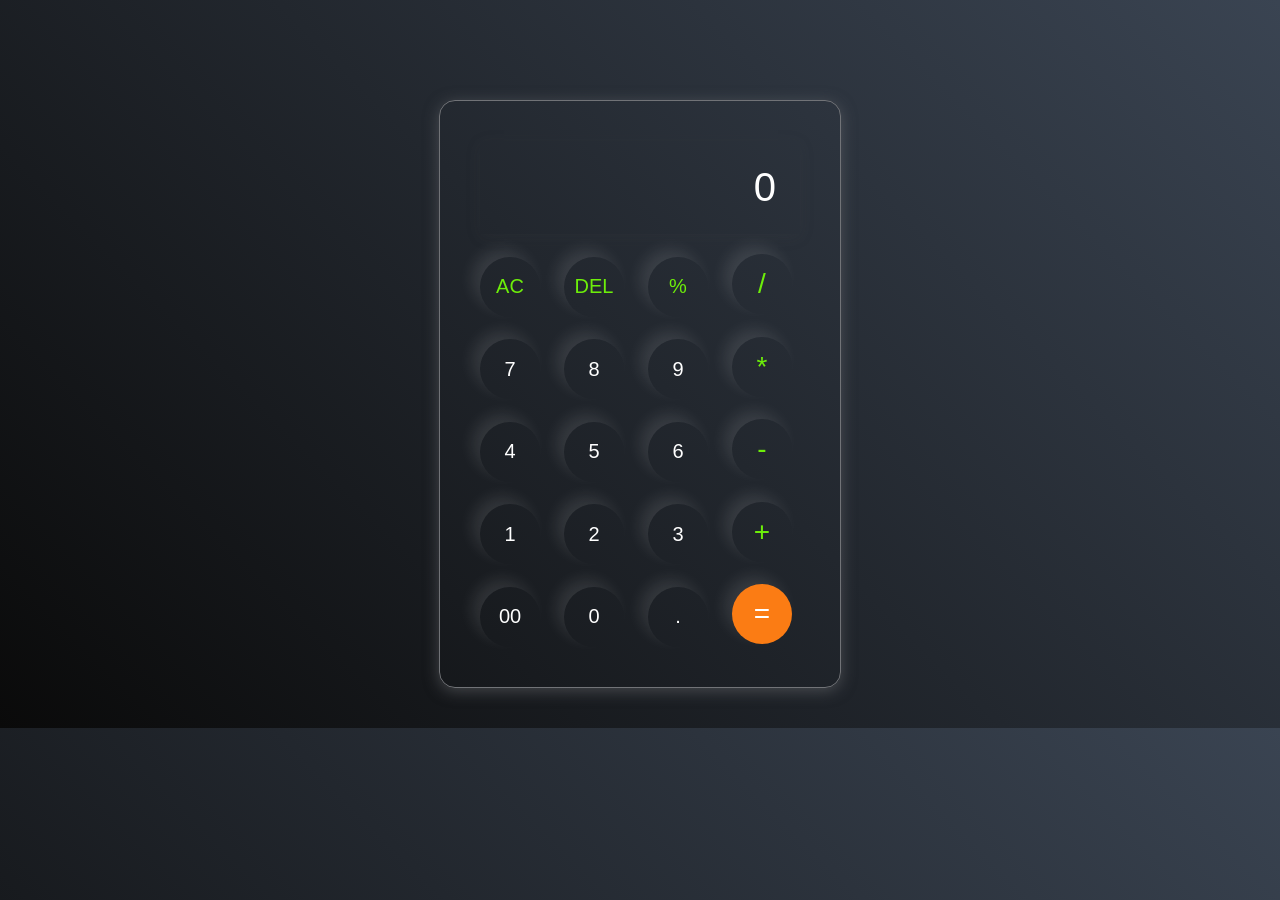
<file: index.html>
<!DOCTYPE html>
<html lang="en">

<head>
    <meta charset="UTF-8">
    <meta name="viewport" content="width=device-width, initial-scale=1.0">
    <link rel="stylesheet" href="style.css">
    <title>calculator</title>
</head>

<body>

    <div class="calculator">
        <input type="text" placeholder="0" id="inputBox">
        <div>

            <div>
                <button class="operator">AC</button>
                <button class="operator">DEL</button>
                <button class="operator">%</button>
                <button class="operator symbol">/</button>
            </div>

            <div>
                <button>7</button>
                <button>8</button>
                <button>9</button>
                <button class="operator symbol">*</button>
            </div>

            <div>
                <button>4</button>
                <button>5</button>
                <button>6</button>
                <button class="operator symbol">-</button>
            </div>

            <div>
                <button>1</button>
                <button>2</button>
                <button>3</button>
                <button class="operator symbol">+</button>
            </div>

            <div>
                <button>00</button>
                <button>0</button>
                <button>.</button>
                <button class="equalBtn symbol">=</button>
            </div>
        </div> <!--calculator div closing -->
        <script src="script.js"></script>
</body>

</html>
</file>
<file: style.css>
* {
    margin: 0;
    padding: 0;
    box-sizing: border-box;
    font-weight: 500;
}

body {
    width: 100%;
    margin-top: 100px;
    display: grid;
    justify-content: center;
    align-items: center;
    background: linear-gradient(45deg, #0a0a0a, #3a4452);
}

.calculator {
    border: 1px solid #717377;
    padding: 30px;
    border-radius: 16px;
    background: transparent;
    box-shadow: 0px 3px 15px rgba(113, 115, 119, 0.5);
    margin-bottom: 40px;
}

input {
    width: 320px;
    border: none;
    padding: 24px;
    margin: 10px;
    background: transparent;
    box-shadow: 0px 3px 15px rgba(84, 84, 84, 0.1);
    font-size: 40px;
    text-align: right;
    cursor: pointer;
    color: #ffffff;
}

input::placeholder {
    color: #ffffff;
}

button {
    border: none;
    width: 60px;
    height: 60px;
    margin: 10px;
    border-radius: 50%;
    background: transparent;
    color: #ffffff;
    font-size: 20px;
    box-shadow: -8px -8px 15px rgba(255, 255, 255, 0.1);
    cursor: pointer;
}

.equalBtn {
    background-color: #fb7c14;
    cursor: pointer;
}

.operator {
    color: #6dee0a;
}

.symbol {
    font-size: 28px;
}

@media only screen and (max-width: 320px) {
    body {
        background: #1b2028;
        margin: 40px;
    }

    .calculator {
        border: none;
        box-shadow: none
    }
}

@media only screen and (min-width: 768px) and (max-width: 1024px) {
    body {
        margin: 20px;
    }

}
</file>
